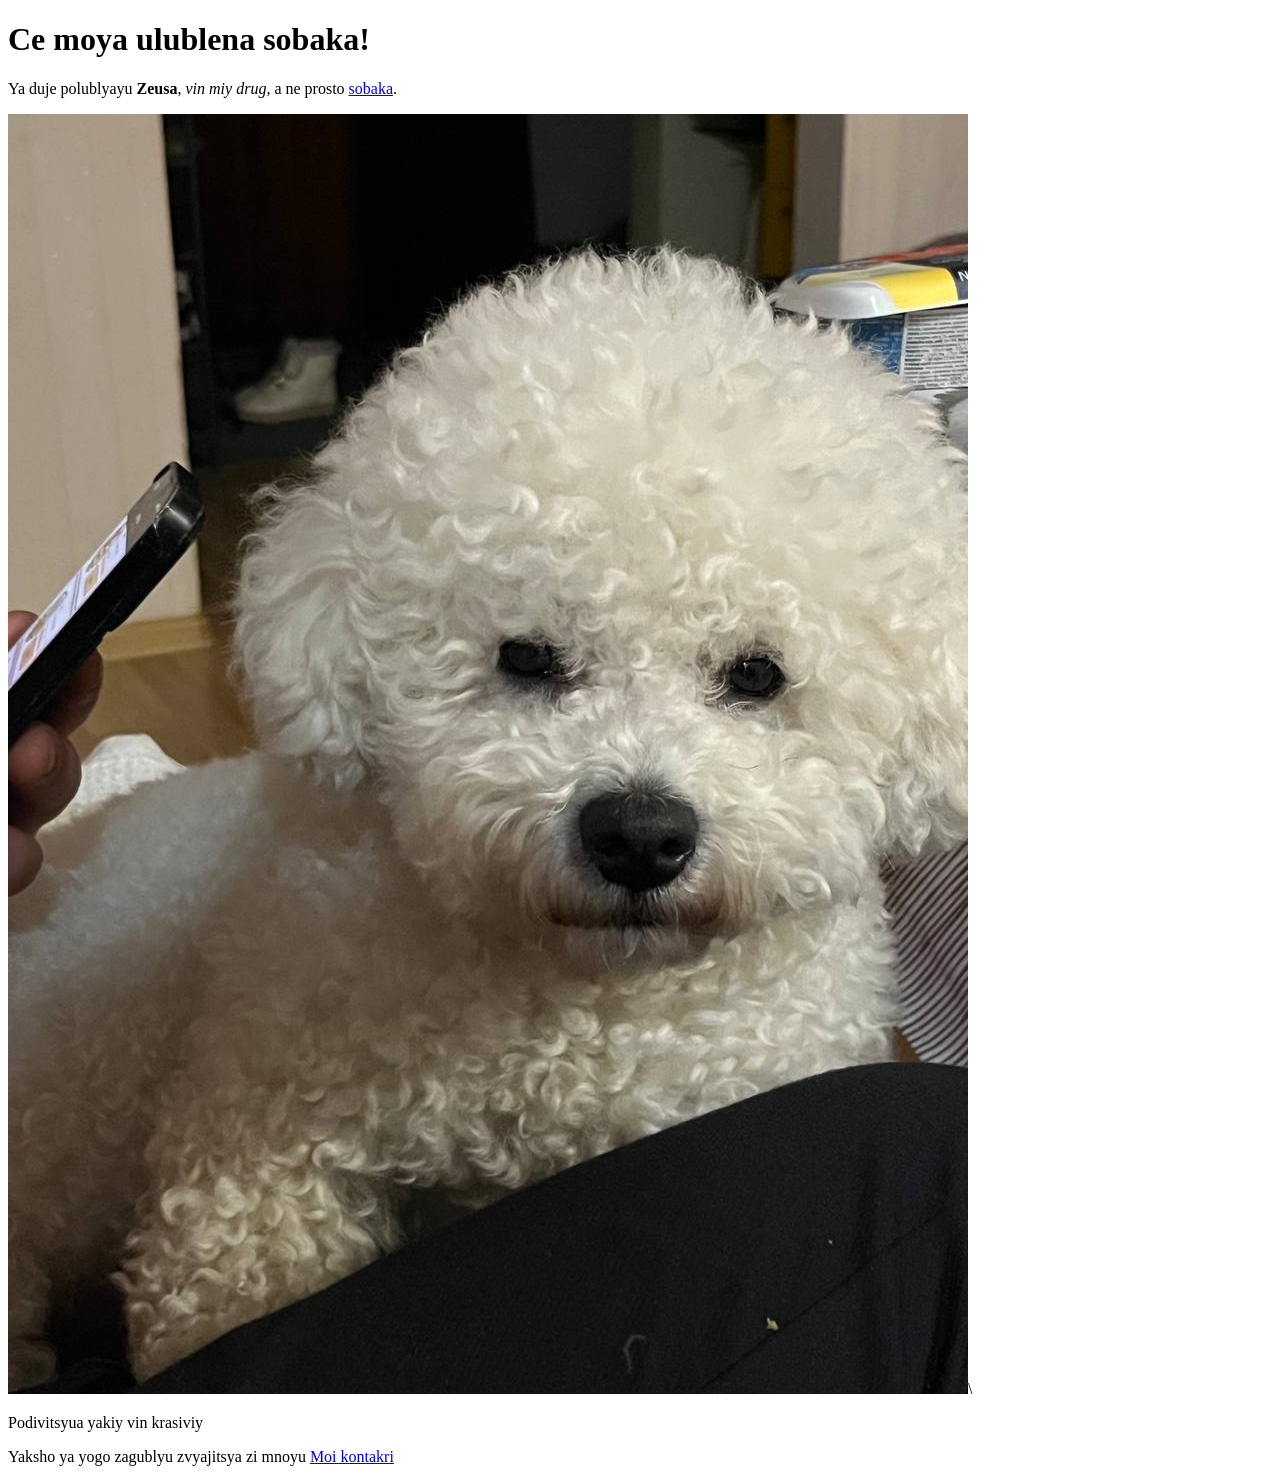
<file: index.html>
<!DOCTYPE html>
<html lang="en">
<head>
    <link rel="stylesheet" type="text/css" href="style.css">
    <meta charset="UTF-8">
    <title class="my-title">>Hto takiy sobaka Zeus</title>
</head>
<body>

  <h1 class="my-h1">Ce moya ulublena sobaka!</h1>
<p class="my-p1">Ya duje polublyayu <strong>Zeusa</strong>, <em>vin miy drug</em>, а ne prosto <a href="pages/gallery.html">sobaka</a>.</p>

  <img src="pages/photo_2025-01-05_17-03-15.jpg" alt="two">\

    <p class="my-p2">Podivitsyua yakiy vin krasiviy</p>
    <p class="my-p3">Yaksho ya yogo zagublyu zvyajitsya zi mnoyu <a href="pages/contact.html">Moi kontakri</a></p>
</body>
</html>
</file>
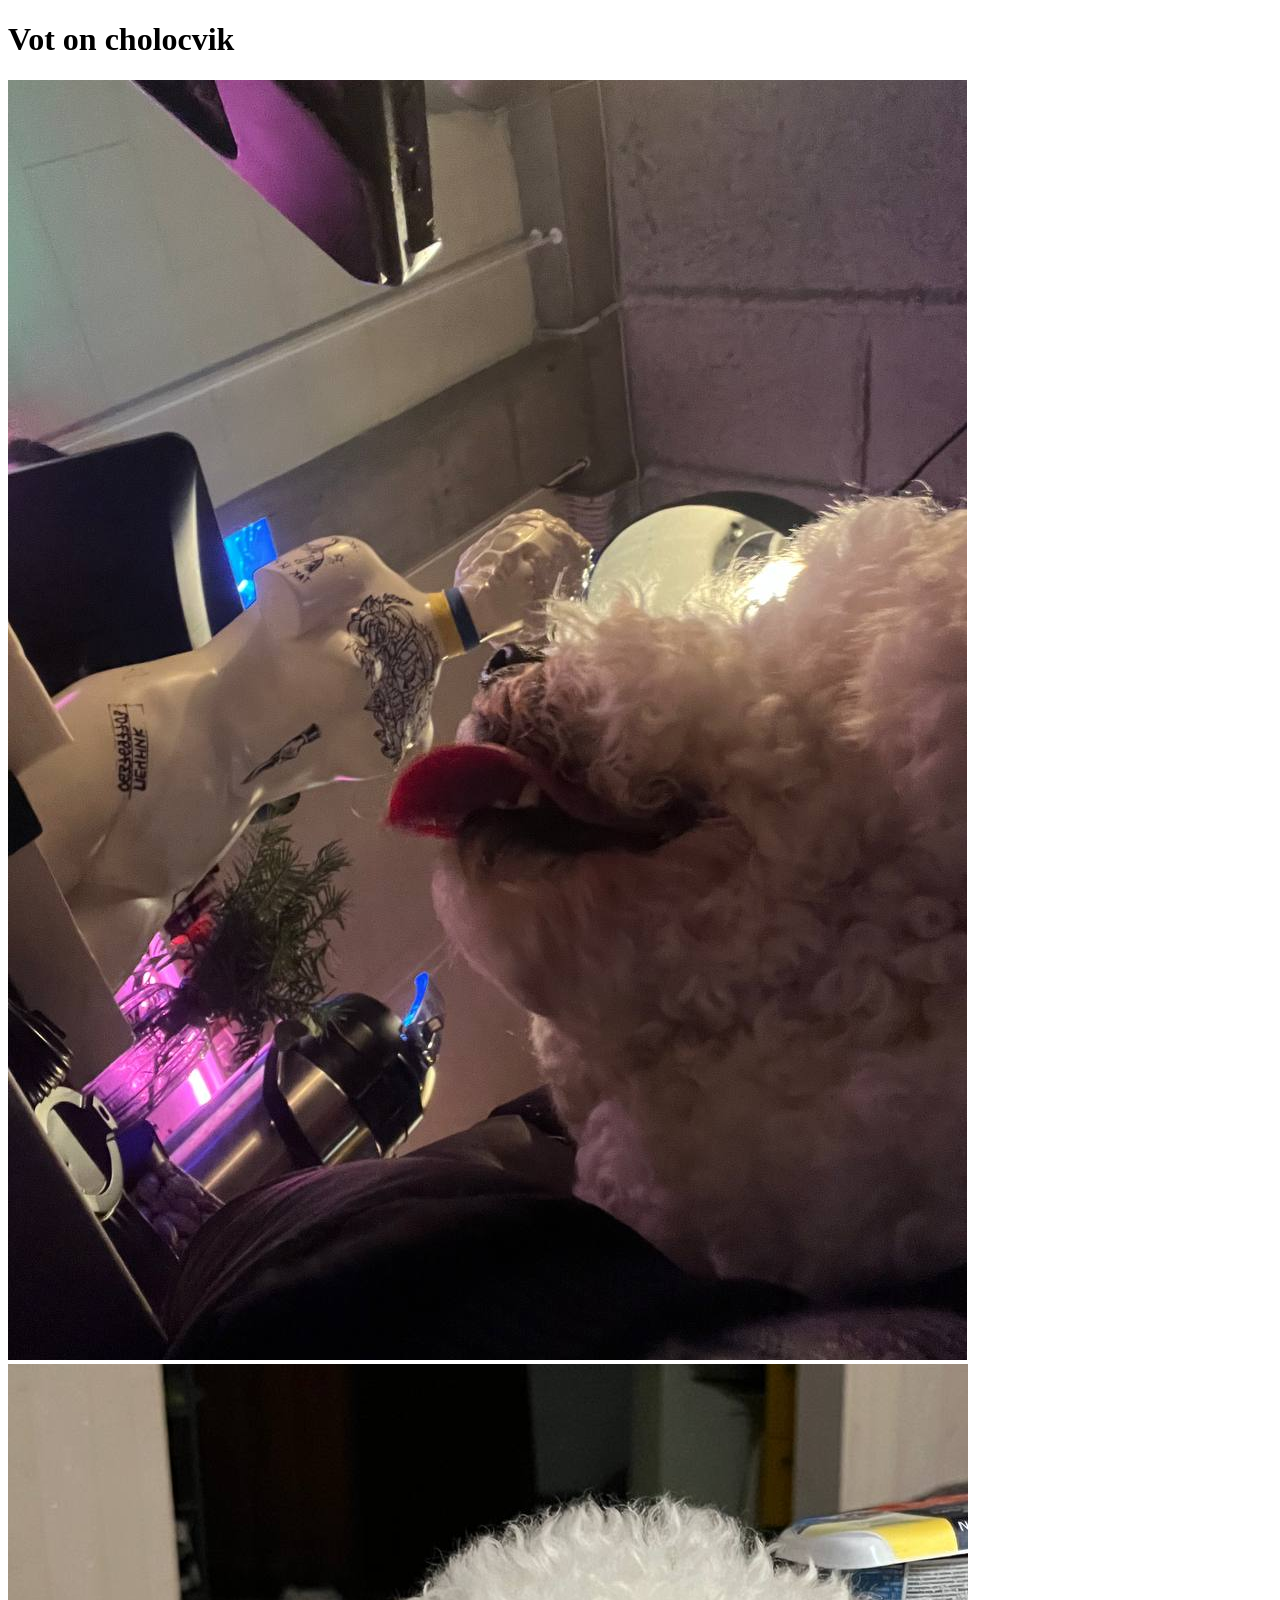
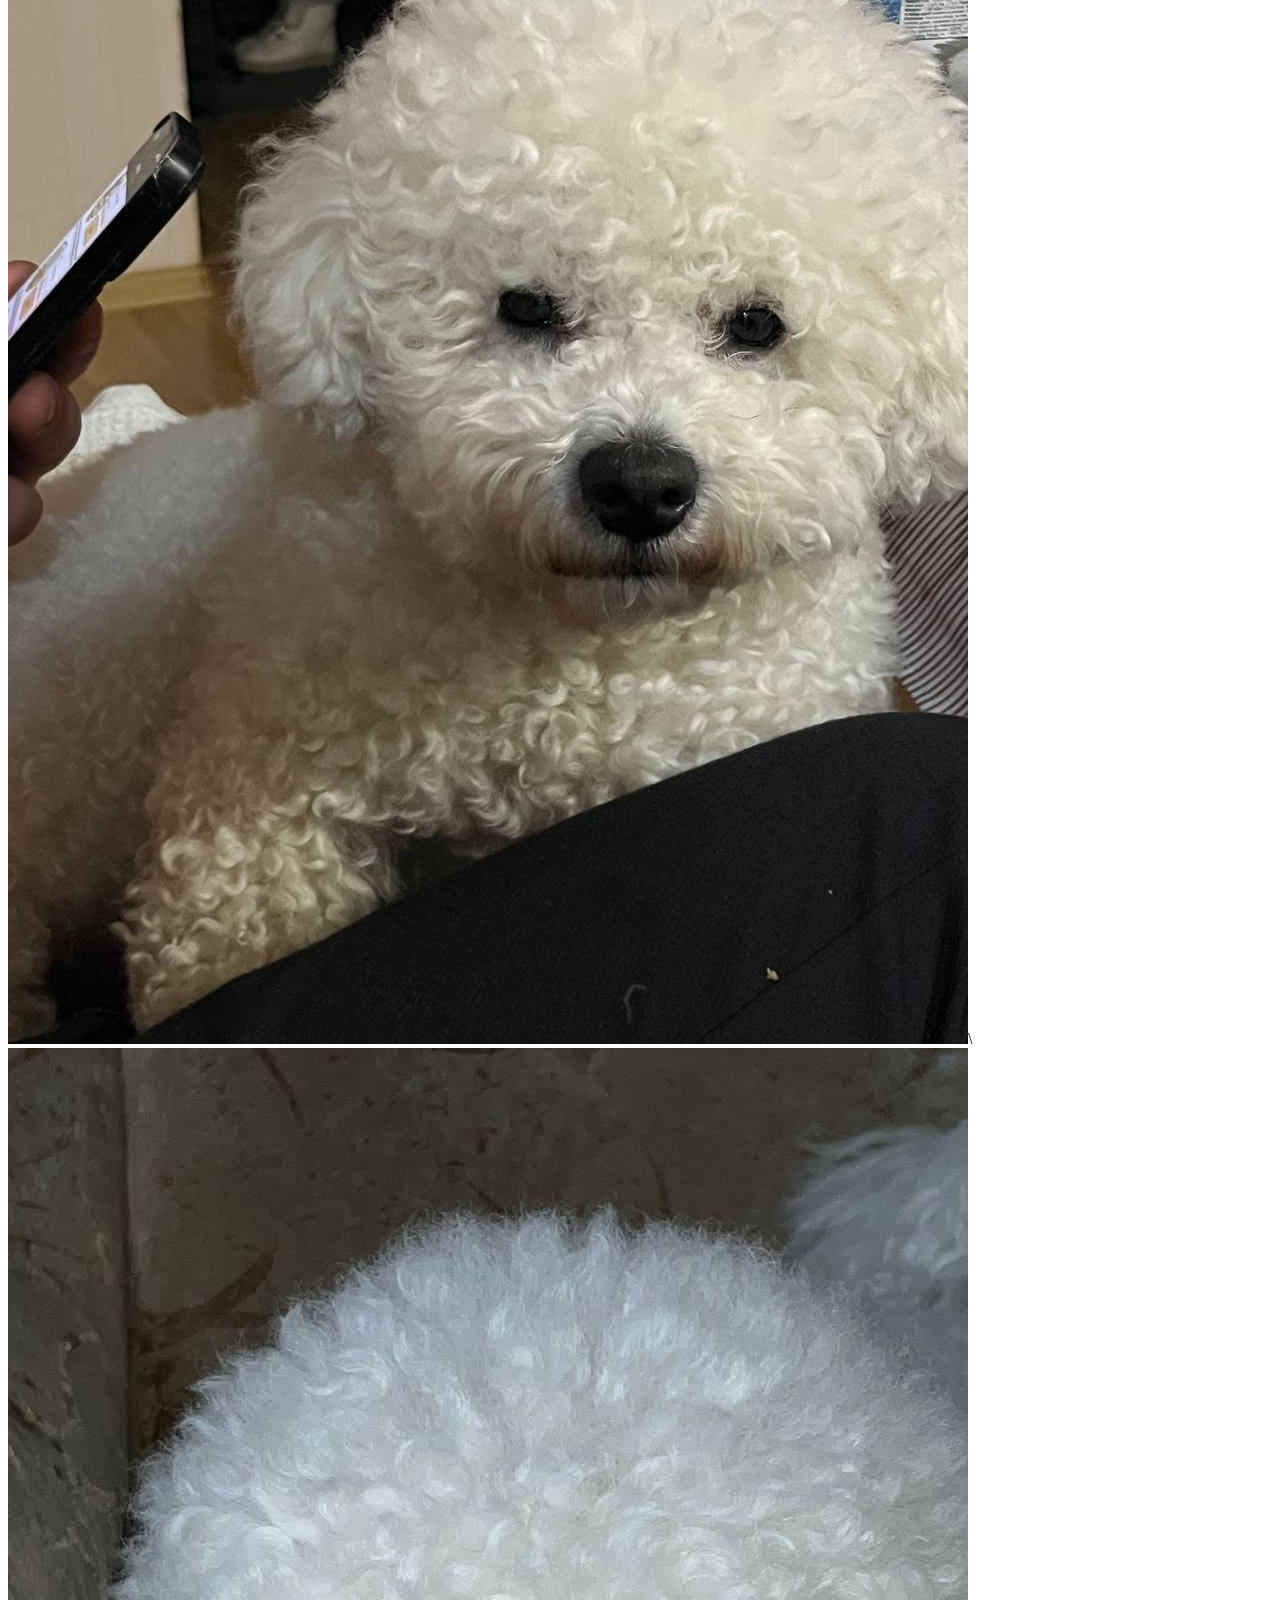
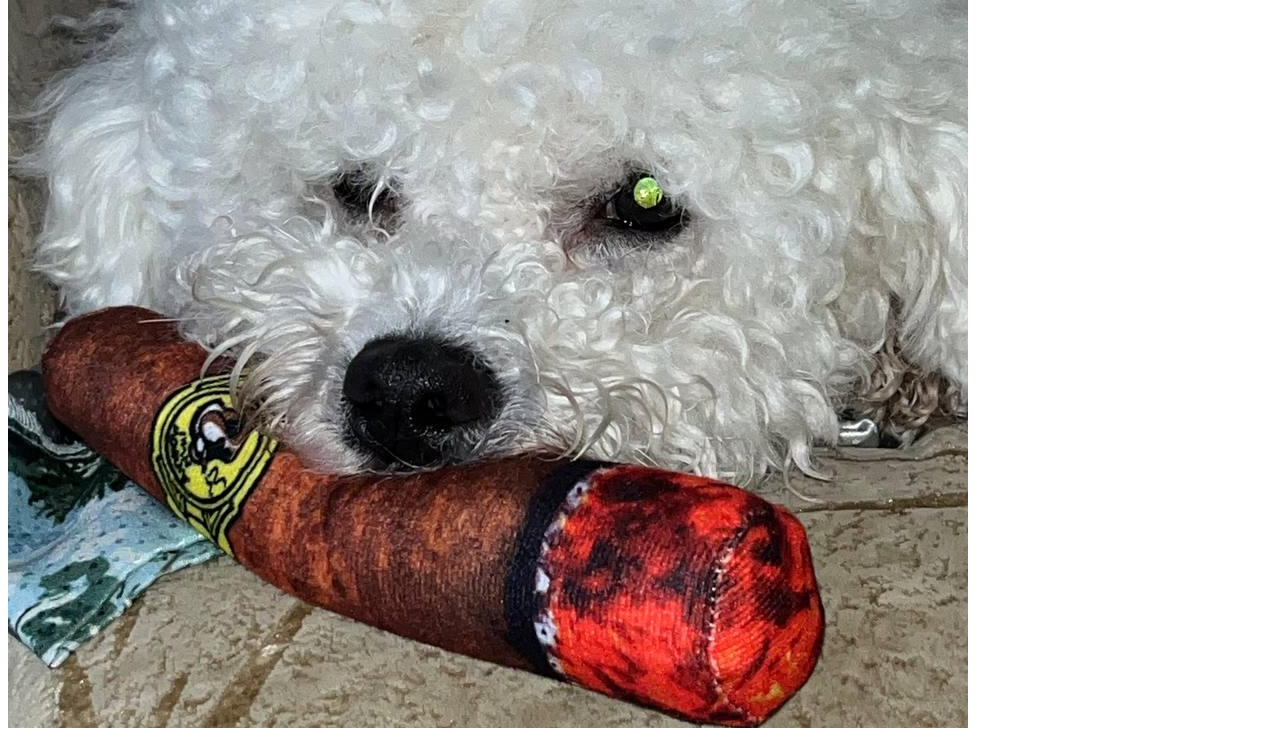
<file: pages/cholovik.html>
<!DOCTYPE html>
<html lang="en">
<head>
    <meta charset="UTF-8">
    <title>Fotografii</title>
</head>
<body>
  <h1>Vot on cholocvik</h1>
    <img src="photo_2025-01-05_17-03-12.jpg" alt="pupa">
    <img src="photo_2025-01-05_17-03-15.jpg" alt="two">\
    <img src="photo_2025-01-05_17-03-17.jpg" alt="three">

</body>
</html>
</file>
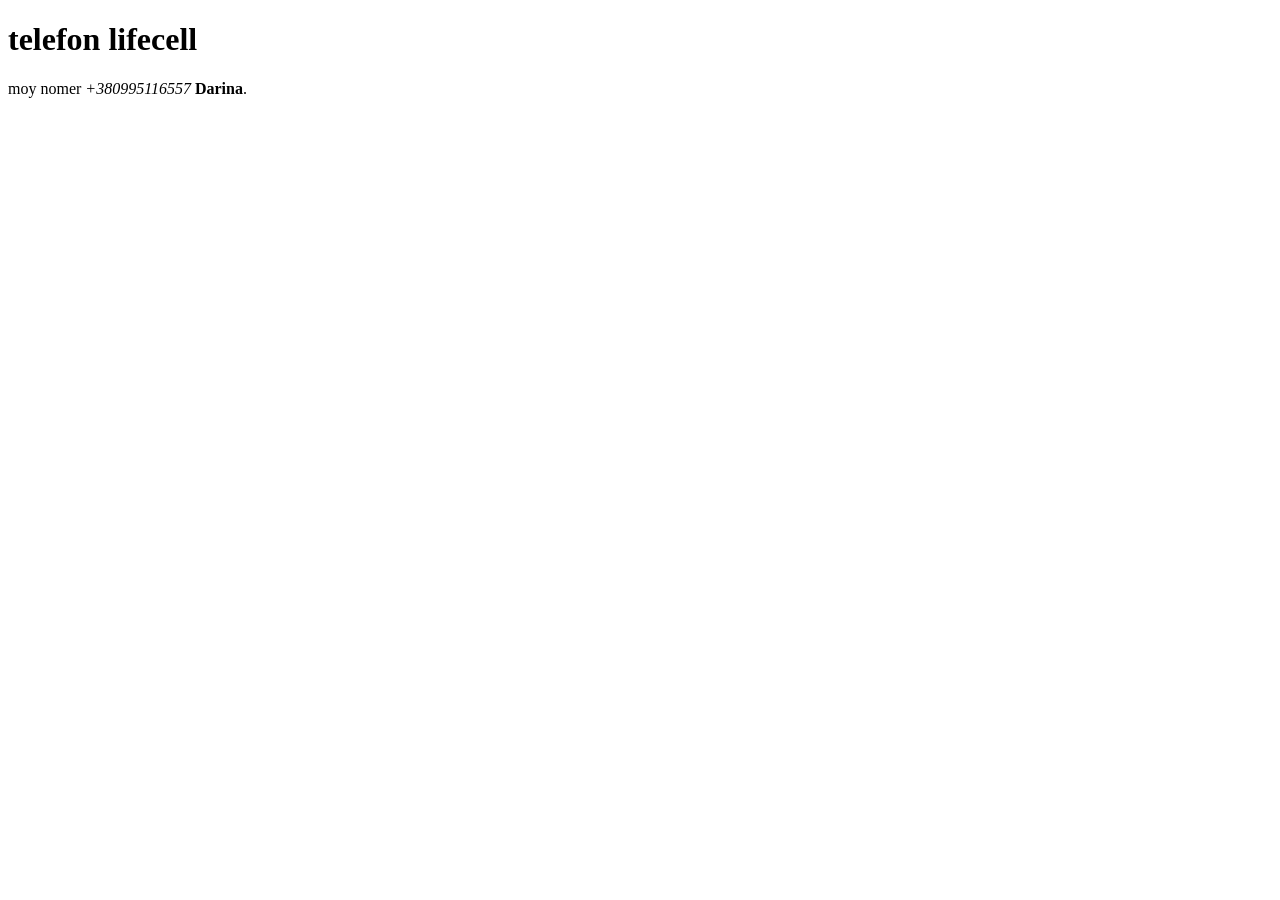
<file: pages/contact.html>
<!DOCTYPE html>
<html lang="en">
<head>
    <meta charset="UTF-8">
    <title>Eto moy nomer</title>
</head>
<body>
  <h1>telefon lifecell</h1>
<p>moy nomer <em>+380995116557</em> <strong>Darina</strong>.</p>
</body>
</html>
</file>
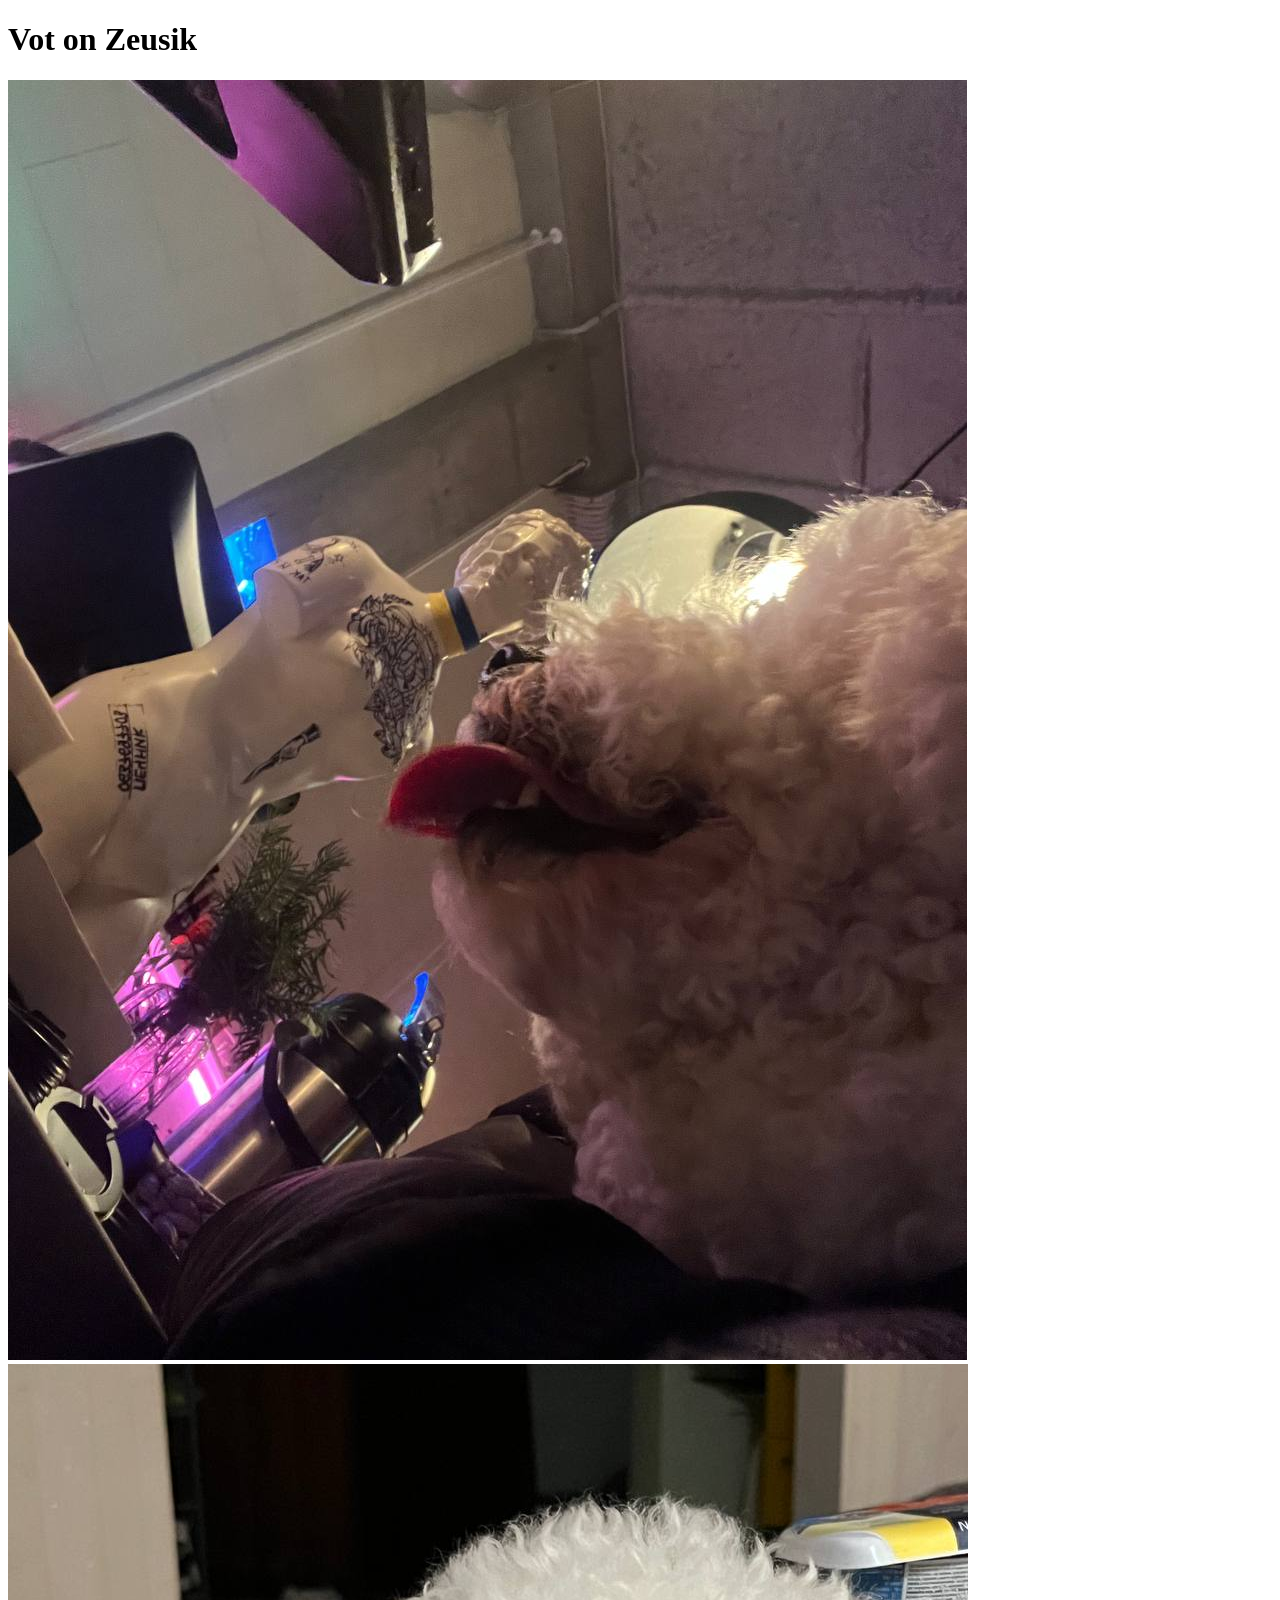
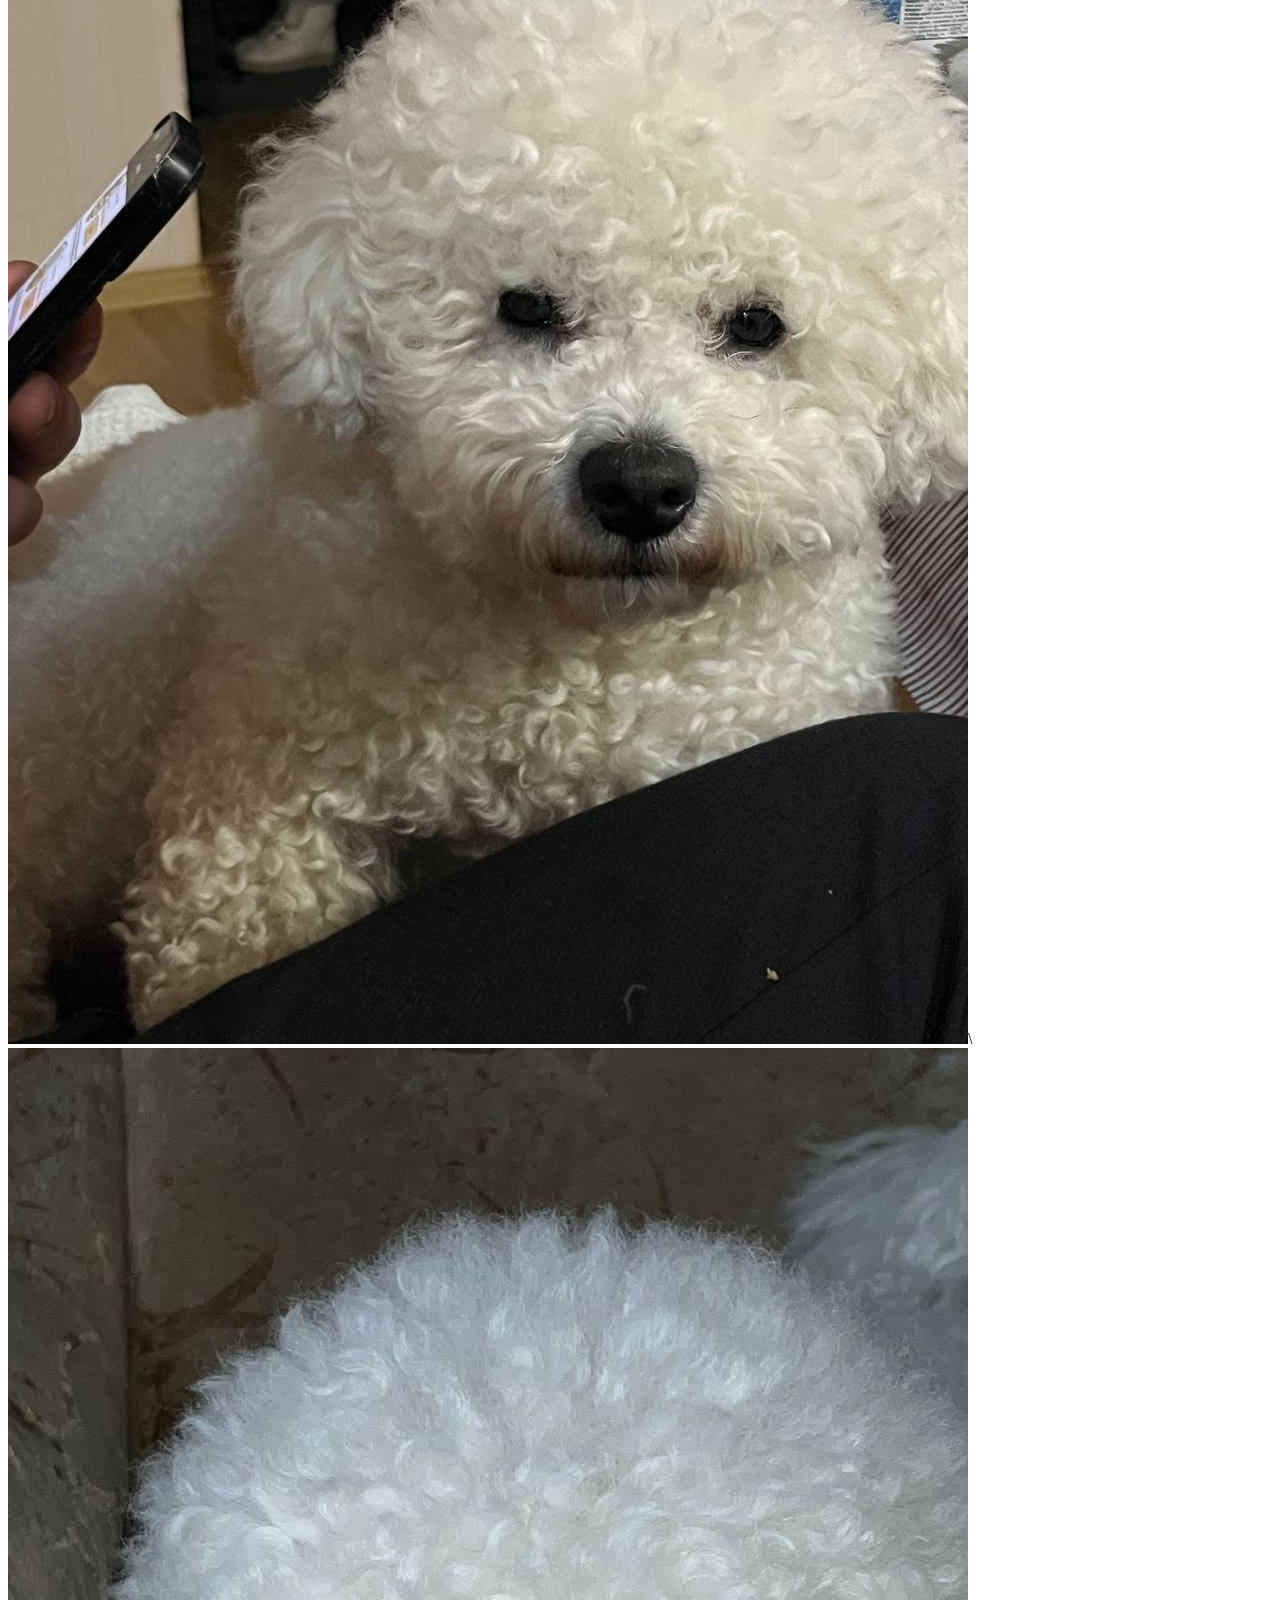
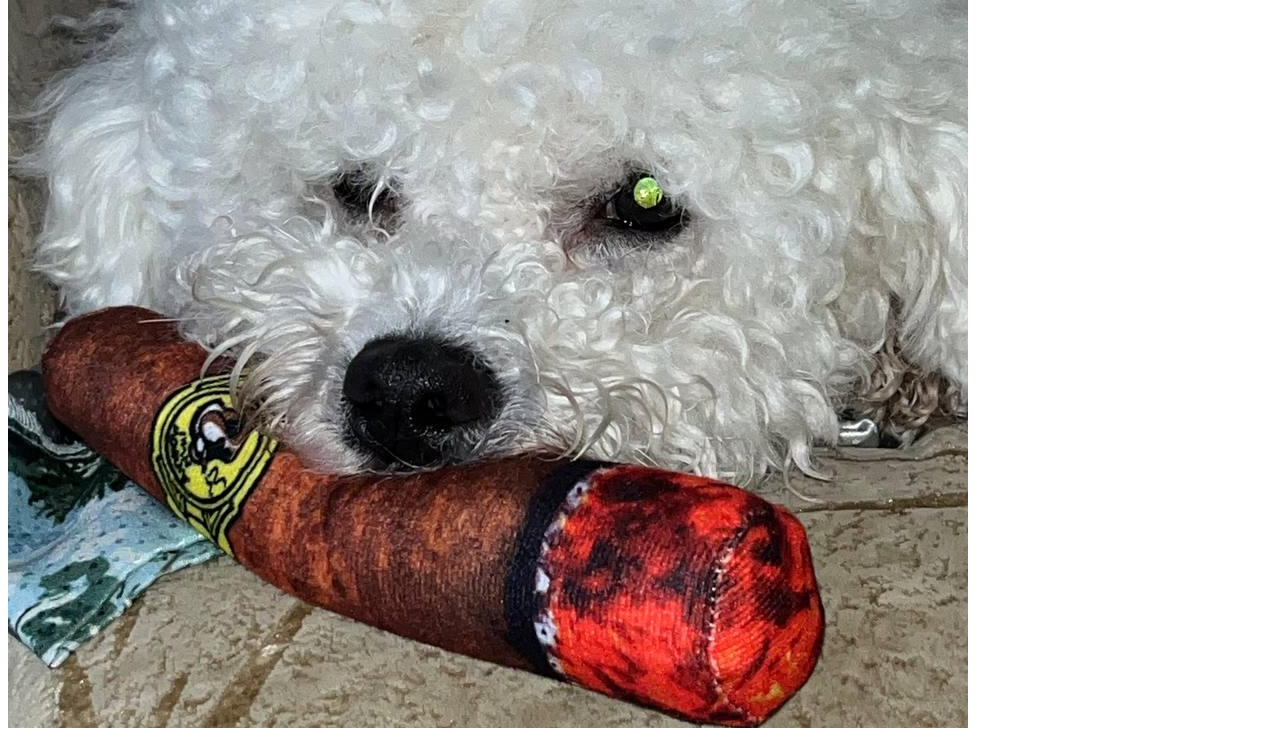
<file: pages/gallery.html>
<!DOCTYPE html>
<html lang="en">
<head>
    <meta charset="UTF-8">
    <title>Fotografii</title>
</head>
<body>
  <h1>Vot on Zeusik</h1>
    <img src="photo_2025-01-05_17-03-12.jpg" alt="one">
    <img src="photo_2025-01-05_17-03-15.jpg" alt="two">\
    <img src="photo_2025-01-05_17-03-17.jpg" alt="three">

</body>
</html>
</file>
<file: style.css>
.my-title{
	color: red;
  font-size: 3rem;
	#red {

border: 1px solid blue;

}

.my-h1{
	color: green;
  font-size: 2rem;
	#green {

border: 2px solid blue;

}

.my-p1{
	color: blue;
  font-size: 1.6rem;
}

.my-p2{
	color: orange;
  font-size: 1.4rem;
}

.my-p3{
	color: hotpink;
  font-size: 1.2rem;
}
</file>
